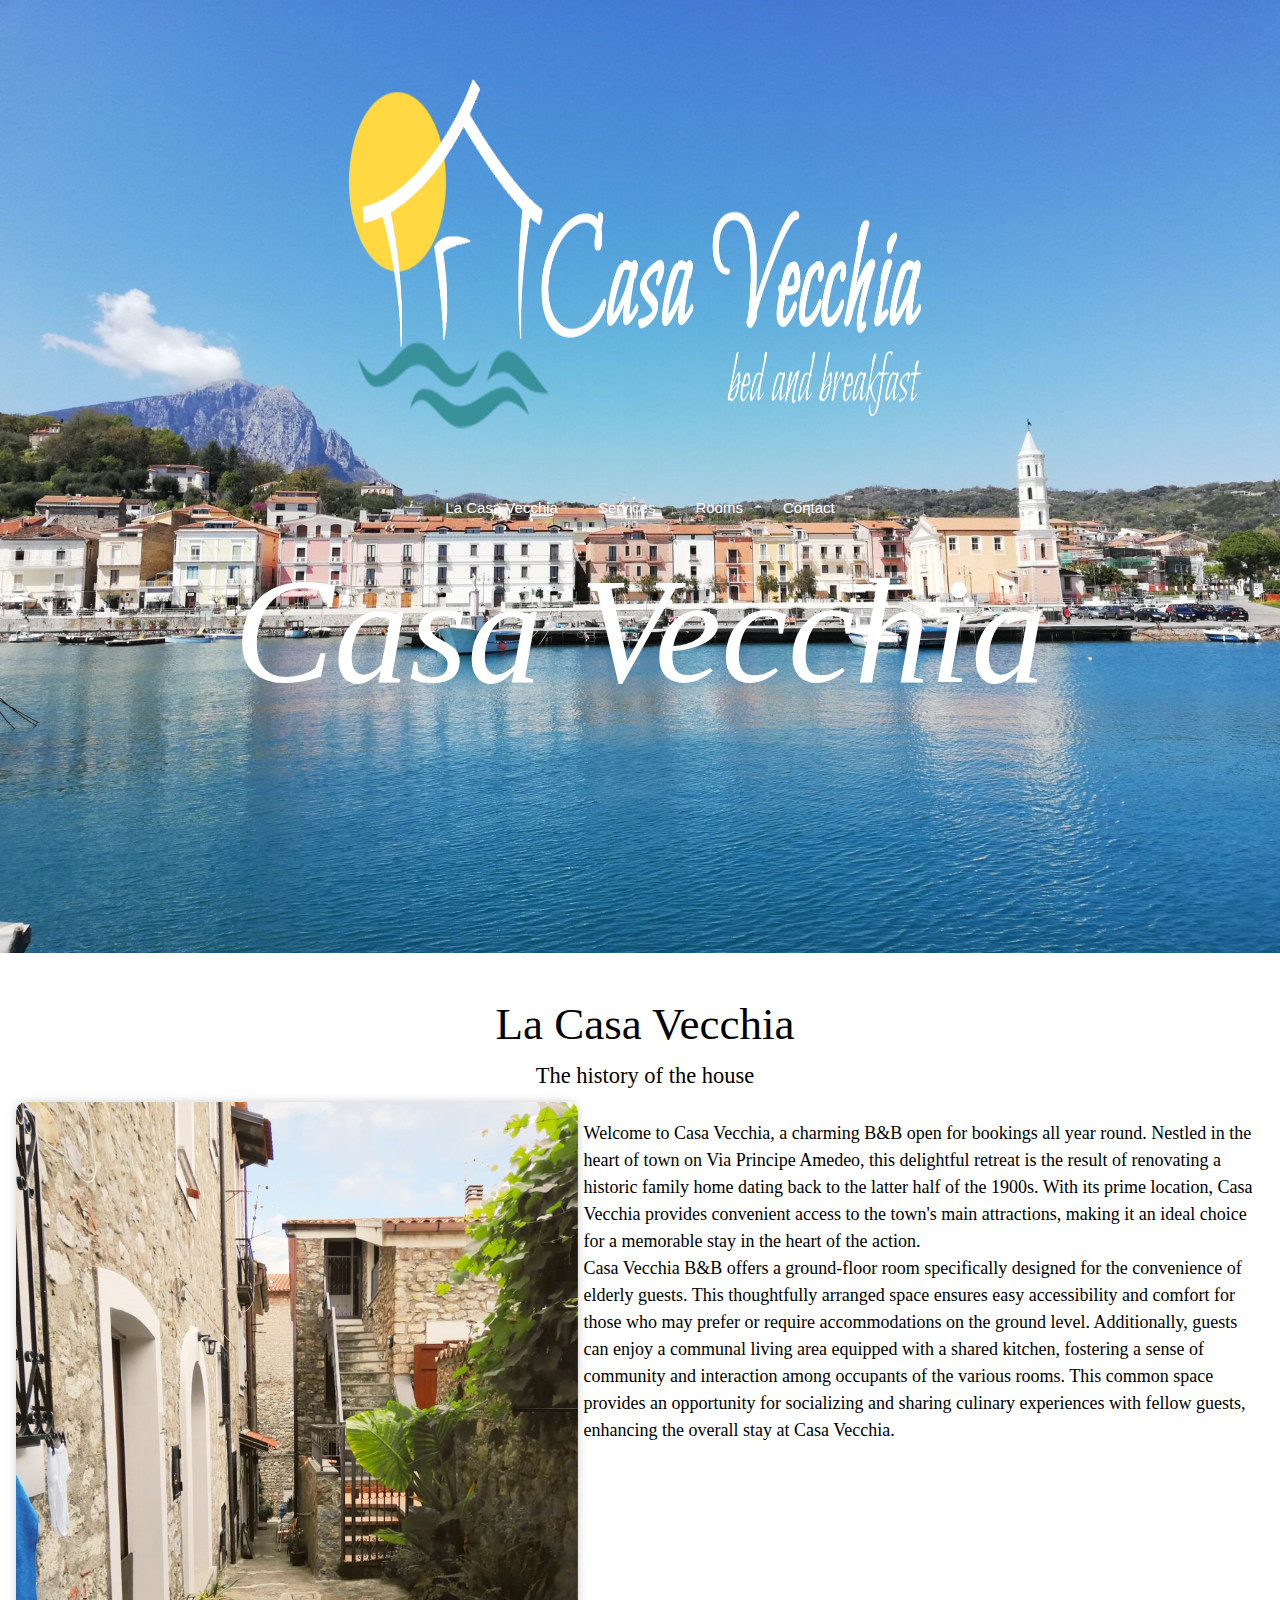
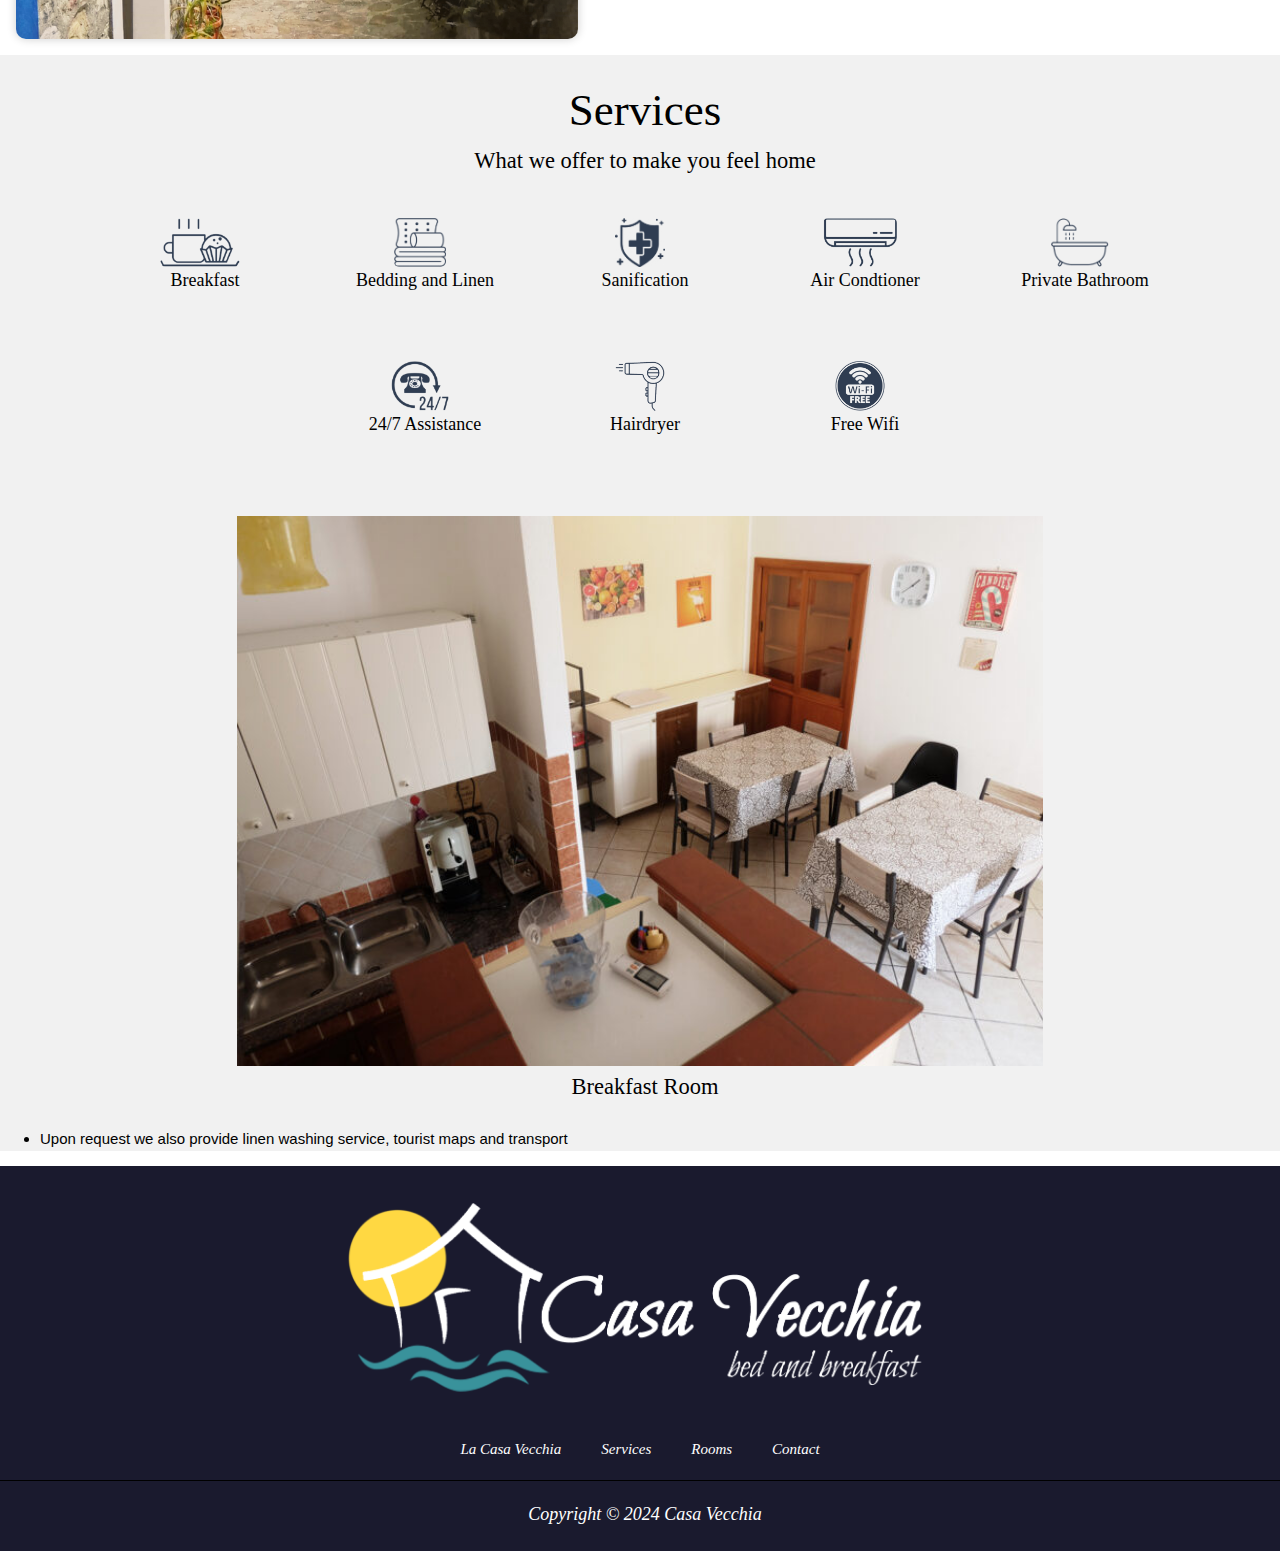
<file: casavecchia/pagine/index.html>
<!DOCTYPE html>
<html>
    <head>
        <title>Casa Vecchia</title>        
        <meta charset="UTF-8">
        <meta name="viewport" content="width=device-width, initial-scale=1.0">
        <link rel="stylesheet" href="https://www.w3schools.com/w3css/4/w3.css">
        <link rel="stylesheet" href="https://fonts.googleapis.com/css?family=Lobster">
        <link rel="stylesheet" href="../css/stiles.css">
    </head>
    <body class="w3-white">
        <header>
            <img src="../immagini/logo.png" alt="logo" class="logo">
            <nav>
                <a href="#lacasavecchia">La Casa Vecchia</a>
                <a href="#services">Services</a>
                <a href="#rooms">Rooms</a>
                <a href="#contact">Contact</a>
            </nav>
            <h1>Casa Vecchia</h1>            
        </header>
        <!--Fine Header-->
        <!--Inizio sezione descrizione-->
        <div class="w3-container w3-margin-top divdescr" id="lacasavecchia">
            <h3>La Casa Vecchia</h3>
            <h4>The history of the house</h4>
            <img src="../immagini/VICOLO.jpg" class="vicolo-img">
            <p class="p-descr">
                Welcome to Casa Vecchia, a charming B&B open for bookings all year round. Nestled in the heart of town on Via Principe Amedeo, this delightful retreat is the result of renovating a historic family home dating back to the latter half of the 1900s. With its prime location, Casa Vecchia provides convenient access to the town's main attractions, making it an ideal choice for a memorable stay in the heart of the action.<br />   
                Casa Vecchia B&B offers a ground-floor room specifically designed for the convenience of elderly guests. This thoughtfully arranged space ensures easy accessibility and comfort for those who may prefer or require accommodations on the ground level. Additionally, guests can enjoy a communal living area equipped with a shared kitchen, fostering a sense of community and interaction among occupants of the various rooms. This common space provides an opportunity for socializing and sharing culinary experiences with fellow guests, enhancing the overall stay at Casa Vecchia.
            </p>
          </div>
        <!--Fine descrizione-->
        <!--Inizio sezione servizi-->
        <div class="w3-margin-top w3-light-grey divserv" id="services">
            <h3>Services</h3>
            <h4>What we offer to make you feel home</h4>
            <div class="div-display-serv">
                <div class="div-icons">
                    <img src="../immagini/colazione.png" alt="Breakfast png">
                    <p>Breakfast</p>
                </div>
                <div class="div-icons">
                    <img src="../immagini/biancheria.png" alt="Bedding and Linen png">
                    <p>Bedding and Linen</p>
                </div> 
                <div class="div-icons">
                    <img src="../immagini/sanificazione.png" alt="Air Condtioner png">
                    <p>Sanification</p>
                </div>
                <div class="div-icons">
                    <img src="../immagini/airconditioner.png" alt="breakfast room png">
                    <p>Air Condtioner</p>
                </div>
                <div class="div-icons">
                    <img src="../immagini/bath.png" alt="Private Bathroom png">
                    <p>Private Bathroom</p>
                </div>
                <div class="div-icons">
                    <img src="../immagini/phone.png" alt="24/7 Assistance png">
                    <p>24/7 Assistance</p>
                </div>
                <div class="div-icons">
                    <img src="../immagini/hairdry.png" alt="Hairdryer png">
                    <p>Hairdryer</p>
                </div>
                <div class="div-icons">
                    <img src="../immagini/wifi.png" alt="Free Wifi png">
                    <p>Free Wifi</p>
                </div>
            </div>
            <div class="div-breakfast">
                <img src="../immagini/sala-colazione.jpg" alt="breakfast room png">
            </div>
            <h4>
                Breakfast Room
            </h4>
            <ul>
                <li>Upon request we also provide linen washing service, tourist maps and transport</li>
            </ul>
          </div>
        <!--Fine servizi-->
        <!--Inizio footer-->
        <footer>
            <img src="../immagini/logo.png" alt="logo" class="logo">
            <nav>
                <a href="#lacasavecchia">La Casa Vecchia</a>
                <a href="#services">Services</a>
                <a href="#rooms">Rooms</a>
                <a href="#contact">Contact</a>
            </nav>
            <hr/>
            <p> Copyright &copy; 2024 Casa Vecchia</p>
        </footer>
        <!--Fine footer-->
    </body>
</html>
</file>
<file: casavecchia/css/stiles.css>
html {
    scroll-behavior: smooth;
}
header {
    background-image: url('../immagini/scarioprincipale.jpg');
    color: white;
    padding: 20px 0;
    text-align: center;
    position: relative; /* Aggiunto position relative per la posizione dell'icona */
    background-repeat: no-repeat, repeat;
    background-size: cover; /* Resize the background image to cover the entire container */
    height: 953px;
}
nav {
    display: flex;
    justify-content: center;
    margin-top: 20px;
}
nav a {
    text-decoration: none;
    color: white;
    margin: 0 20px;
}
hr{
    color: black;
    background: black;
    border: 0;
    height: 1px;
}
footer {
    background-color: #1a1a2e;
    color:white;
    text-shadow: 2ch;
    text-align: center;
    text-decoration: solid;
    font-style: italic;
    font-family: 'Times New Roman';
    font-size: 1em;
    padding: 5px 0;
    width: 100%;
}
h1{
    color:white;
    text-shadow: 2ch;
    text-align: center;
    text-decoration: solid;
    font-style: italic;
    font-family: 'Times New Roman';
    font-size: 10em;
    margin: 0;                
}
h2, h3{
    color: rgb(0, 0, 0);
    text-align: center;
    font-family: serif;
    font-style: initial;
    font-size: 3em;
    padding-left: 10px;
    padding-bottom: 0px;
    padding-top: 22px;
    margin: 0px; 
}
h4{
    color: rgb(0, 0, 0);
    text-align: center;
    font-family: serif;
    font-style: initial;
    font-size: 1.5em;
    padding-left: 10px;
    padding-bottom: 10px;
    margin: 0px; 
}
p{
    color:rgb(0, 0, 0);
    text-shadow: 2ch;
    text-align: center;
    text-decoration: solid;
    font-family: calibri;
    font-size: larger;
    padding-left: 10px;
}           
.pjust{
    color:rgb(0, 0, 0);
    text-shadow: 2ch;
    text-align: justify;
    text-decoration: solid;
    font-family: calibri;
    font-size: larger;
    padding-left: 10px;
}
.logo{
    width: 50%;
    height: 50%;
}
.divdescr, .divserv, .divrooms{
    height: 100%;
    width: 100%;
}
.p-descr{
    text-align: left;
}
.vicolo-img{
    width: 45%;
    height: 45%;
    float: left;
    box-shadow: 0 0 10px rgba(0, 0, 0, 0.2);
    border-radius: 10px 10px 10px 10px;
    margin-right: 6px;
}
.div-display-serv{
    display: flex;
    flex-wrap: wrap;
    justify-content: center;
    gap: 20px;
    margin-top: 30px;
}
.div-icons{
    margin-left: 0px;
    width: 200px;
    border-radius: 5px;
    padding: 0px;
    text-align: center;
}
.div-icons img{
    max-width: 40%;
    height: 40%;
    border-radius: 5px;
}
.div-icons p{
    width: auto;
    margin-top: 0;
}
.div-breakfast{
    display: flex;
    flex-wrap: wrap;
    justify-content: center;
    gap: 20px;
    margin-top: 30px;
    padding-bottom: 4px;
}
.div-breakfast img{
    height: 550px;
    width: 806px;
}
.div-breakfast li{
    text-align: left;
    justify-content: center;
}
.pfoot{
    color:white;
    text-shadow: 2ch;
    text-align: center;
    text-decoration: solid;
    font-style: italic;
    font-family: 'Times New Roman';
    font-size: 3em;
}
footer p{
    color: white;
    justify-content: center;
}
</file>
